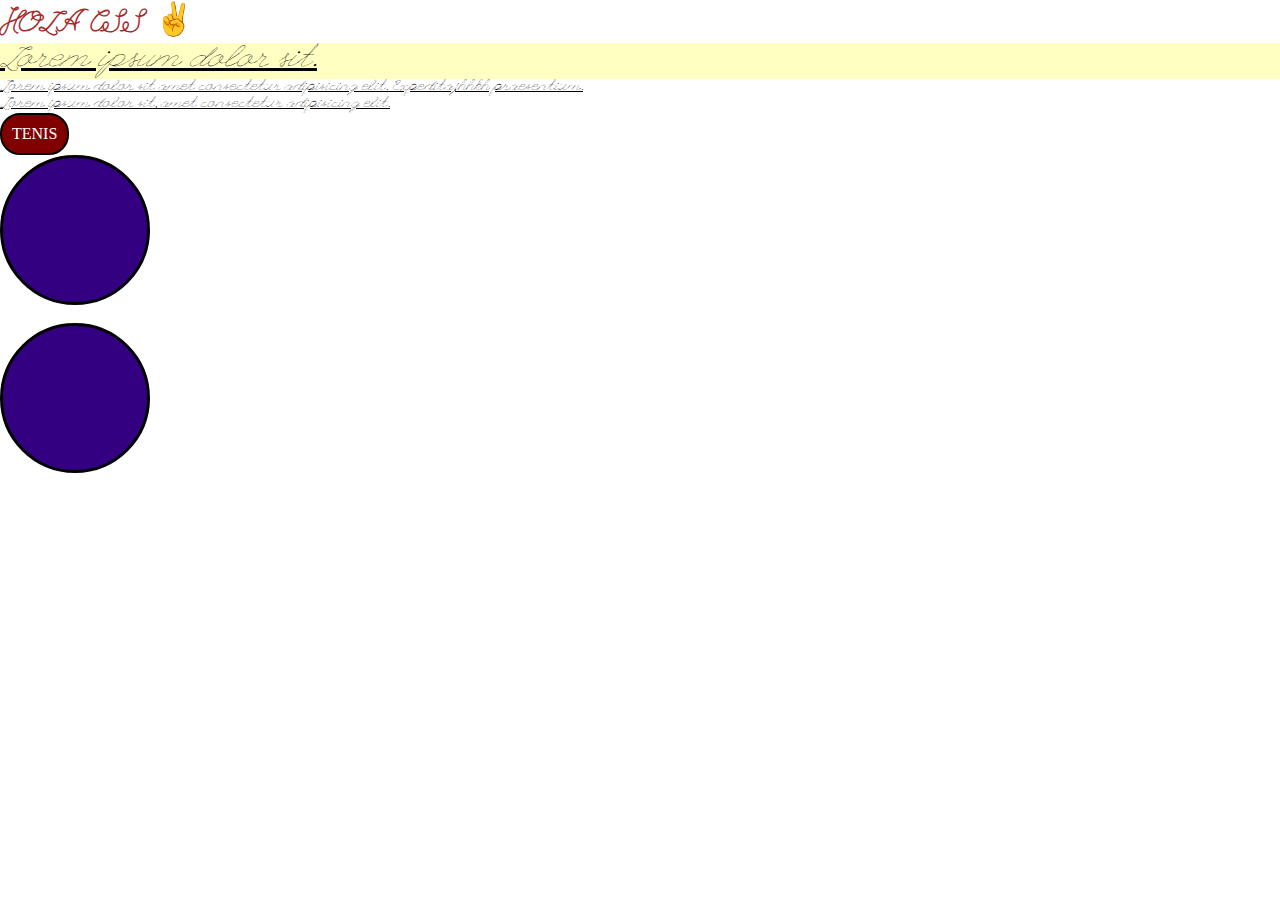
<file: 1_IntroCss/index.html>
<!DOCTYPE html>
<html lang="en">
  <head>
    <meta charset="UTF-8" />
    <meta name="viewport" content="width=device-width, initial-scale=1.0" />
    <title>CSS</title>
    <link rel="preconnect" href="https://fonts.googleapis.com">
<link rel="preconnect" href="https://fonts.gstatic.com" crossorigin>
<link href="https://fonts.googleapis.com/css2?family=League+Script&display=swap" rel="stylesheet">
    <link rel="stylesheet" href="style.css">
  </head>
  <body>
    <h1 id="titleWeb">HOLA CSS ✌️</h1>
    <!-- Lorem genera texto falso y con un Lorem(num) genera texto con un numero de palabra(s) -->
    <p class="text-importan">Lorem ipsum dolor sit.</p>
    <p>
      Lorem ipsum dolor sit amet consectetur adipisicing elit. Expedita,jhhkh
      praesentium.
    </p>
    <p>Lorem ipsum dolor sit, amet consectetur adipisicing elit.</p>
    <a href="http://nike.com" target="_blank">TENIS</a>
    <div class="ball"></div>
    <br />
    <div class="ball"></div>
  </body>
</html>
</file>
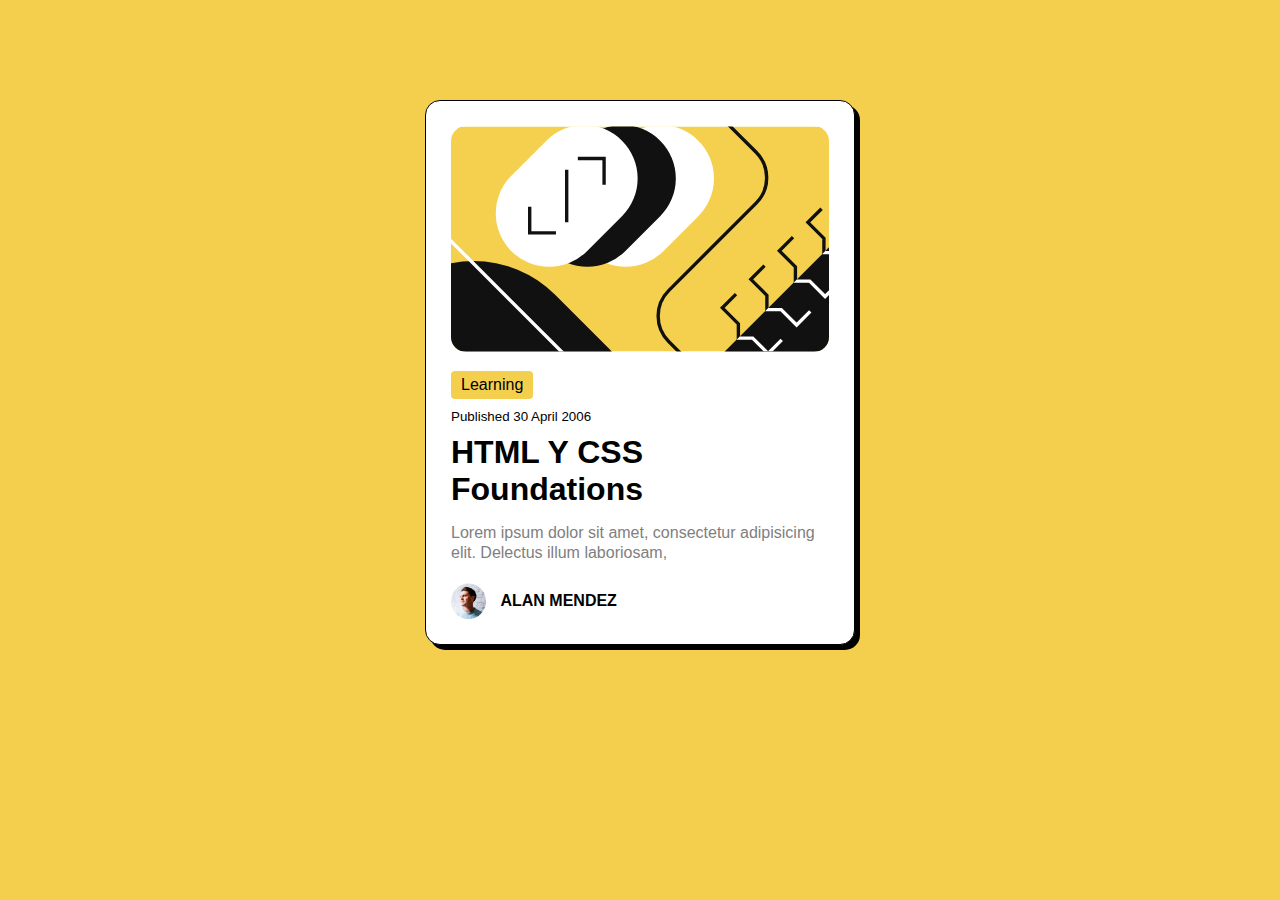
<file: 2_boxModel/index.html>
<!DOCTYPE html>
<html lang="en">
<head>
    <meta charset="UTF-8">
    <meta name="viewport" content="width=device-width, initial-scale=1.0">
    <link rel="stylesheet" href="style.css">
    <title>Card</title>
</head>
<body>
    
    <div class="card">
        <img src="./assets/illustration-article.svg" alt="">
        <span>Learning</span> 
        <br>
        <small>Published 30 April 2006</small>
        <h1>HTML Y CSS Foundations</h1>
        <p>Lorem ipsum dolor sit amet, consectetur adipisicing elit. Delectus illum laboriosam,</p>
        <div class="profile">
            <img src="./assets/image-avatar.webp" alt="" width="35px">
            <p>ALAN MENDEZ</p>
        </div>
        
    </div>

</body>
</html>
</file>
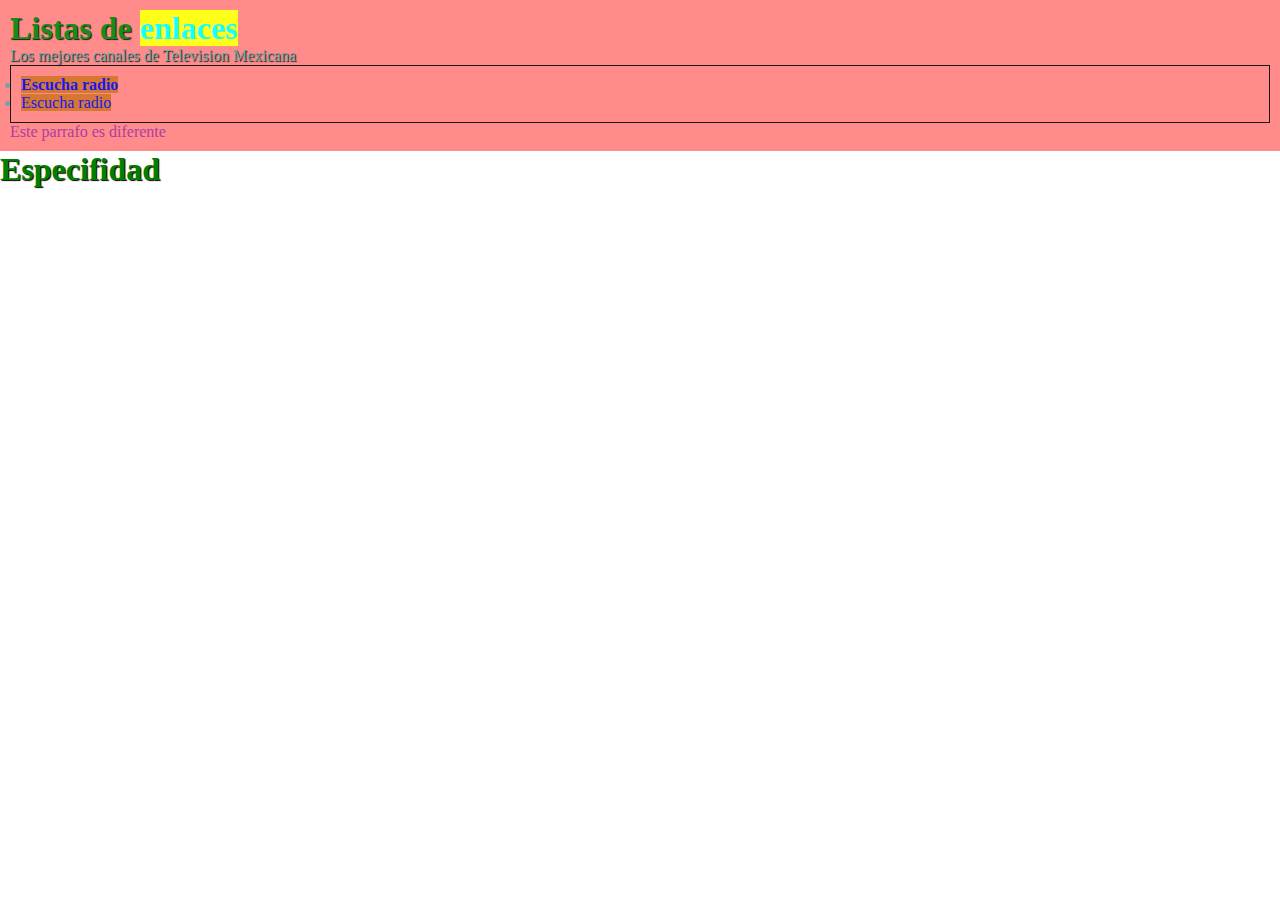
<file: 3_herencia/index.html>
<!DOCTYPE html>
<html lang="en">
<head>
    <meta charset="UTF-8">
    <meta name="viewport" content="width=device-width, initial-scale=1.0">
    <link rel="stylesheet" href="style.css">
    <title>HERENCIA EN CSS</title>
    <style>
        .container{
            background-color: #ff7f7f;
            padding: 10px 10px;
            opacity: .9;
        }
    </style>
</head>
<body>
    
    <div class="container">
        <h1>Listas de <span>enlaces</span></h1>
        <p>Los mejores canales de Television Mexicana</p>
        <ul style="padding: 10px; border: 1px solid black;">
            <li>
                <a href="#" style="font-weight: bold; width: 300px;">Escucha radio</a>
            </li>
            <li>
                <a href="#">Escucha radio</a>
            </li>
        </ul>
        <p class="diferente">Este parrafo es diferente</p>
    </div>

    <h1 id="red" class="blue">Especifidad</h1>

</body>
</html>
</file>
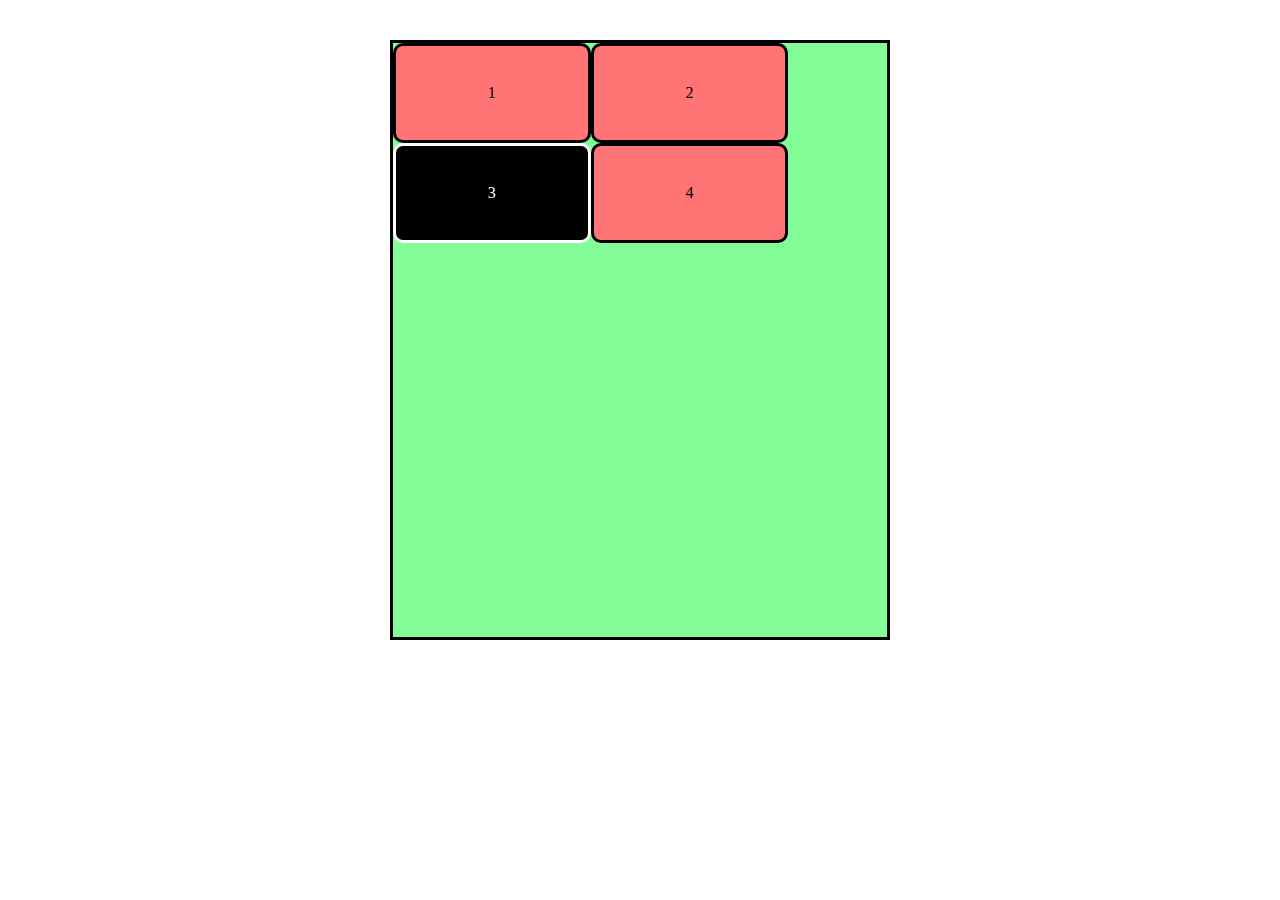
<file: 4_Flexbox/index.html>
<!DOCTYPE html>
<html lang="en">
<head>
    <meta charset="UTF-8">
    <meta name="viewport" content="width=device-width, initial-scale=1.0">
    <link rel="stylesheet" href="style.css">
    <title>Flexbox 📖</title>
</head>
<body>
    
    <div class="container">
        <div class="ball">1</div>
        <div class="ball">2</div>
        <div class="tres">3</div>
        <div class="ball">4</div>
    </div>

</body>
</html>
</file>
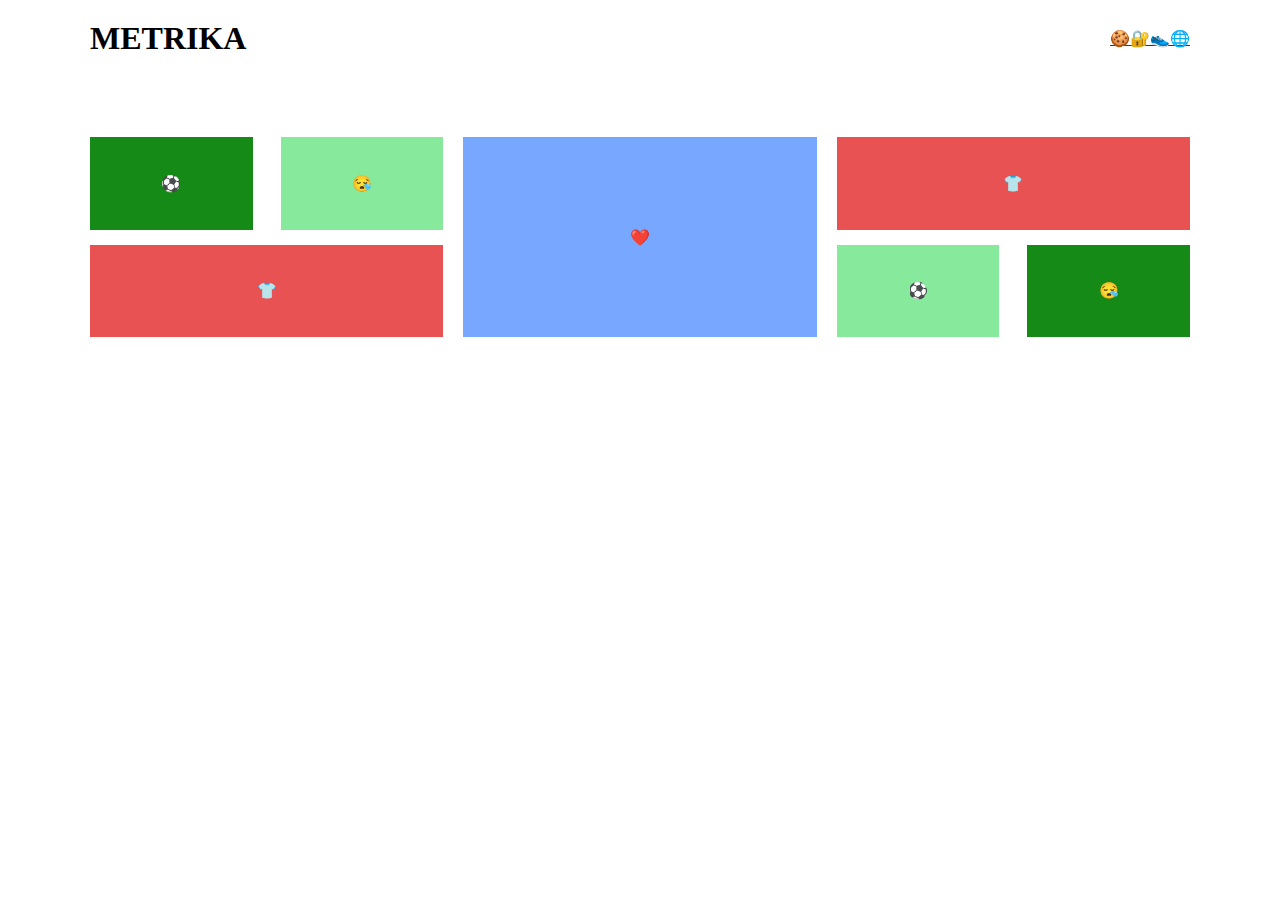
<file: 5_Metrika/index.html>
<!DOCTYPE html>
<html lang="en">

<head>
    <meta charset="UTF-8" />
    <meta name="viewport" content="width=device-width, initial-scale=1.0" />
    <link rel="stylesheet" href="style.css" />
    <title>METRIKA</title>
</head>

<body>

    <header>
        <div class="container-header">
            <h1>METRIKA</h1>
            <nav>
                <ul>
                    <li><a href="">🍪</a></li>

                    <li><a href="">🔐</a></li>

                    <li><a href="">👟</a></li>

                    <li><a href="">🌐</a></li>
                </ul>
            </nav>
        </div>
    </header>

    <section>
        <div class="container-content">
            <div class="card">
                <div class="card-box-50 green">⚽</div>
                <div class="card-box-50 lemon-green">😪</div>
                <div class="card-box-100 tomato">👕</div>
            </div>
            <div class="card middle">
                <p>❤️</p>
            </div>
            <div class="card">
                <div class="card-box-100 tomato">👕</div>
                <div class="card-box-50 lemon-green">⚽</div>
                <div class="card-box-50 green">😪</div>
            </div>
        </div>
    </section>

</body>
</html>
</file>
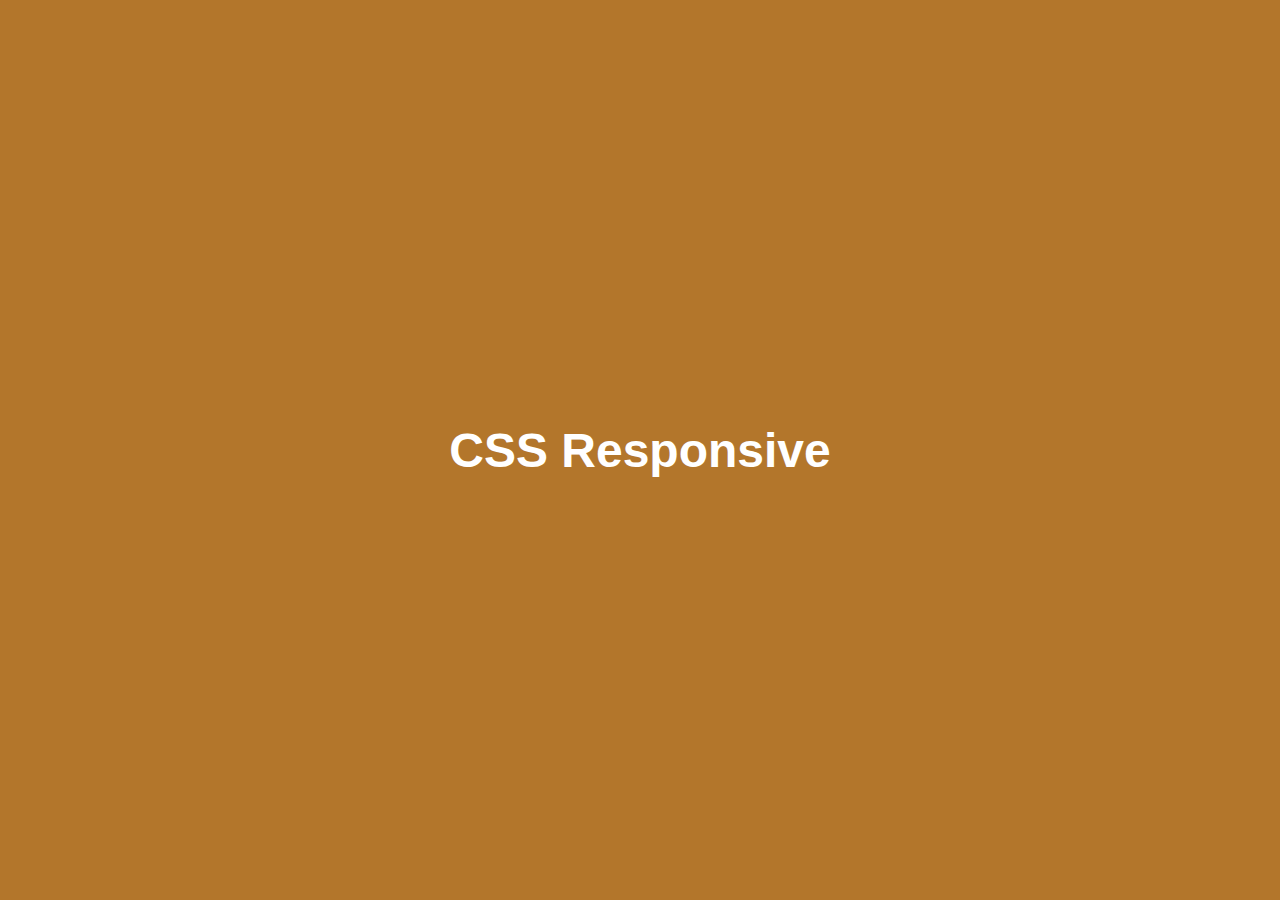
<file: 7_responsive/index.html>
<!DOCTYPE html>
<html lang="en">
<head>
    <meta charset="UTF-8">
    <meta name="viewport" content="width=device-width, initial-scale=1.0">
    <link rel="stylesheet" href="style.css">
    <title>Document</title>
</head>
<body>

    <div class="contenedor">
        <h1>CSS Responsive</h1>
    </div>
    
</body>
</html>
</file>
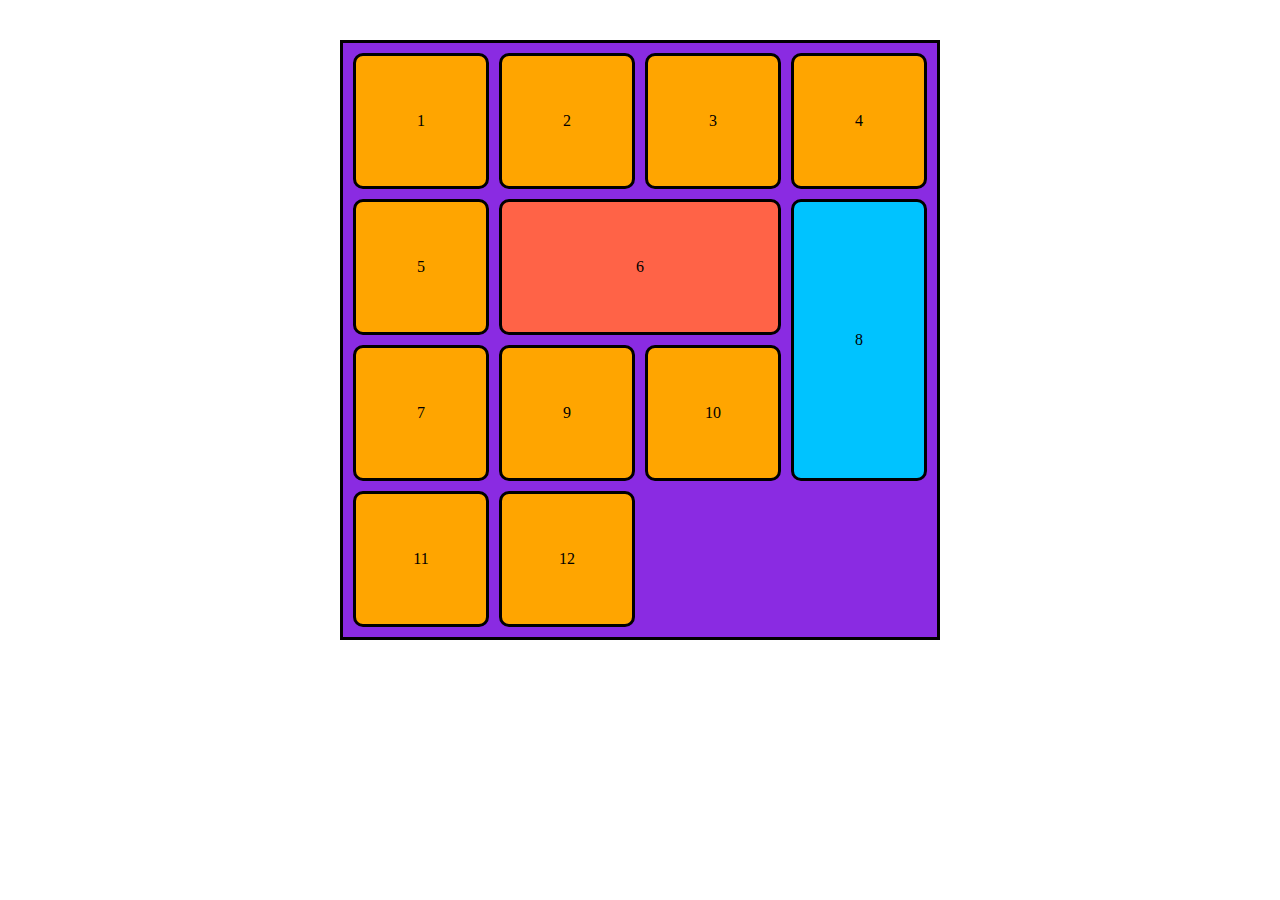
<file: 8_Grid/index.html>
<!DOCTYPE html>
<html lang="en">
<head>
    <meta charset="UTF-8">
    <meta name="viewport" content="width=device-width, initial-scale=1.0">
    <link rel="stylesheet" href="style.css">
    <title>Grid </title>
</head>
<body>
    
    <div class="container">
        <div class="ball">1</div>
        <div class="ball">2</div>
        <div class="ball">3</div>
        <div class="ball">4</div>
        <div class="ball">5</div>
        <div class="ball tomato">6</div>
        <div class="ball">7</div>
        <div class="ball celeste">8</div>
        <div class="ball">9</div>
        <div class="ball">10</div>
        <div class="ball">11</div>
        <div class="ball">12</div>
    </div>

</body>
</html>
</file>
<file: 1_IntroCss/style.css>
*{
    margin: 0;
    padding: 0;
    box-sizing: border-box;
    text-decoration: none;
}
body{
    background-color: rgba(216, 191, 191, 0)
}
h1{
    color: brown;
    
}
p{
    text-decoration: underline;
    font-family: "League Script", cursive;
    
}
a{
    text-decoration: none;
    border: 2px solid rgb(0, 0, 0);
    background-color: maroon;
    color: white;
    /*Genera un tipo boton*/
    display: inline-block;
    padding: 10px 10px;
    border-radius: 20px;
}
.ball{
    /* Alto, Ancho y Radio (Circulo) */
    width: 150px;
    height: 150px;
    border-radius: 100%;
    background-color: rgb(50, 0, 129);
    border: 3px solid black
}
.text-importan{
    font-size: 2rem;
    background-color: rgba(255, 255, 0, 0.24);
    font-style: oblique;
}
#titleWeb{
    font-family: "League Script", cursive;
}
</file>
<file: 2_boxModel/style.css>
*{
    margin: 0;
    padding: 0;
    box-sizing: border-box;
    font-family: sans-serif;
}
body{
    background-color: hsl(46.63deg 88.3% 63.14%);
}
.card{
    background-color: white;
    /* margin-top: 100px; */
    margin: 100px auto;
    width: 430px;
    padding: 25px;
    border-radius: 15px;
    border: 1px solid black;
    box-shadow: 5px 5px 0px black;
}
.card span{
    display: inline-block;
    background-color: hsl(46.63deg 88.3% 63.14%);
    padding: 5px 10px;
    border-radius: 4px;
}
.card small{
    display: inline-block;
    margin: 10px 0;
}
.card > img{
    width: 100%;
    border-radius: 15px;
    margin-bottom: 15px;
}
.card > p{
    color: gray;
    margin-top: 15px;
    line-height: 20px;
}
.profile{
    margin-top: 20px;

}
.profile img{
    display: inline-block;
    vertical-align: middle;
    margin-right: 10px;
}
.profile p{
    display: inline-block;
    vertical-align: middle;
    font-weight: bold;
    
}
</file>
<file: 3_herencia/style.css>
*{
    margin: 0;
    padding: 0;
    box-sizing: border-box;
}

body{
    color:  cadetblue;
    text-shadow: 1px 1px 1px black;
}

a{
    text-decoration: none;
    /* color:  inherit; */ 
    background-color: chocolate;
    text-shadow: none;

}
.diferente{
    text-shadow: none;
    color: rgb(165, 42, 149);
}

h1 span{
    background-color: yellow;
    color: aqua;
    text-shadow: none;
}

/* EJEMPLO ESPECIFICIDAD */


.blue{
    color: blueviolet;
}

#red{
    color: red;
}

h1{
    color: green !important; 

}
</file>
<file: 4_Flexbox/style.css>
*{
    padding: 0;
    margin: 0;
    box-sizing: border-box;
    
}

/* PADRE */
.container{
    /* USO DE FLEX */
    display: flex;
    flex-direction: row;
    justify-content: start;
    align-items: start;
    align-content: flex-start;
    flex-wrap: wrap;

    width: 500px;
    height: 600px;
    background-color: rgb(130, 253, 151);
    border: 3px solid black;
    margin: 40px auto;
}

/* HIJO */
.ball{
    display: flex;
    justify-content: center;
    align-items: center;
    width: 40%;
    height: 100px;
    background-color: rgb(255, 116, 116);
    border-radius: 10px;
    border: 3px solid black;
   
}

.tres{
    background-color: black;
    width: 40%;
    height: 100px;
    display: flex;
    justify-content: center;
    align-items: center;
    border-radius: 10px;
    border: 3px solid rgb(255, 255, 255);
    color: white;
}
</file>
<file: 5_Metrika/style.css>
*{
    margin: 0;
    padding: 0;
    box-sizing: border-box;
    list-style: none;
}

header{
    padding: 20px 0;
    /* background-color: rgb(255, 232, 209); */
    
}

.container-header{
    display: flex;
    justify-content: space-between;
    align-items: center;
    max-width: 1100px;
    /* background-color: blueviolet; */
    margin: auto;
}
nav ul{
    display: flex;
    
}

section{
    /* background-color: aqua; */
    margin-top: 60px;
}

.container-content{
    display: flex;
    gap: 20px;
    max-width: 1100px;
    /* background-color: brown; */
    margin: auto;
}

.card{
    display: flex;
    flex-wrap: wrap;
    gap: 15px;
    justify-content: space-between;


    height: 200px;
    /* background-color: orange; */
    flex: 1;
}

.card-box-50{
    display: flex;
    justify-content: center;
    align-items: center;
    background-color: green;
    width: 46%;
}

.card-box-100{
    display: flex;
    justify-content: center;
    align-items: center;
    background-color: rgb(218, 0, 218);
    width: 100%;
}

.middle{
    display: flex;
    justify-content: center;
    align-items: center;

    background-color: rgba(80, 141, 255, 0.774);
}

.green{background-color: rgb(22, 138, 22);}
.lemon-green{background-color: rgb(134, 233, 155);}
.tomato{background-color: rgba(228, 45, 45, 0.822);}
</file>
<file: 7_responsive/style.css>
*{
    margin: 0;
    padding: 0;
    box-sizing: border-box;
    font-family: sans-serif;
}

.contenedor{
    display: flex;
    justify-content: center;
    align-items: center;

    width: 100vw;
    height: 100vh;
    background-color: rgb(179, 118, 43);
    color: white;

}

.contenedor h1{font-size: 3rem !important;}

/* PRIMER BREAKPOINT */

@media screen and (max-width: 900px){
    .contenedor{
        background-color: blue;
    }
    .contenedor h1{
        font-size: 5rem !important;
        text-decoration: line-through;
    }
}

/* SEGUNDO BREAKPOINT */

@media screen and (max-width: 468px){
    .contenedor{
        background-color: darkgreen;
    }
    .contenedor h1{
        font-size: 2rem !important;
        text-decoration: underline;
        color: black;
        background-color: brown;
    }
}
</file>
<file: 8_Grid/style.css>
* {
    margin: 0;
    padding: 0;
    box-sizing: border-box;
}

/* Padre */
.container {
    display: grid;
    grid-template-columns: repeat(4, 1fr);
    /*  grid-template-rows: repeat(4, 1fr)*/
    gap: 10px;


    width: 600px;
    height: 600px;
    background-color: blueviolet;
    border: 3px solid black;
    margin: 40px auto;
    padding: 10px;
}

/* Hijo */
.ball {
    display: flex;
    justify-content: center;
    align-items: center;
    /* width: 100px;
    height: 100px; */
    background-color: orange;
    border-radius: 10px;
    border: 3px solid black;
    color: rgb(0, 0, 0);
}


/* EXTENDERSE CUADROS EN COLUMNAS O FILAS */
.tomato {
    background-color: tomato;
    grid-column-start: 2;
    grid-column-end: 4;
    grid-row-start: 2;
    grid-row-end: 3;
}

.celeste {
    background-color: rgb(0, 195, 255);
    color: black;
    /* grid-column-start: 4;
    grid-column-end: 5; */
    grid-column: 4/5;
    /* grid-row-start: 2;
    grid-row-end: 4; */
    grid-row: 2/4;
}
</file>
